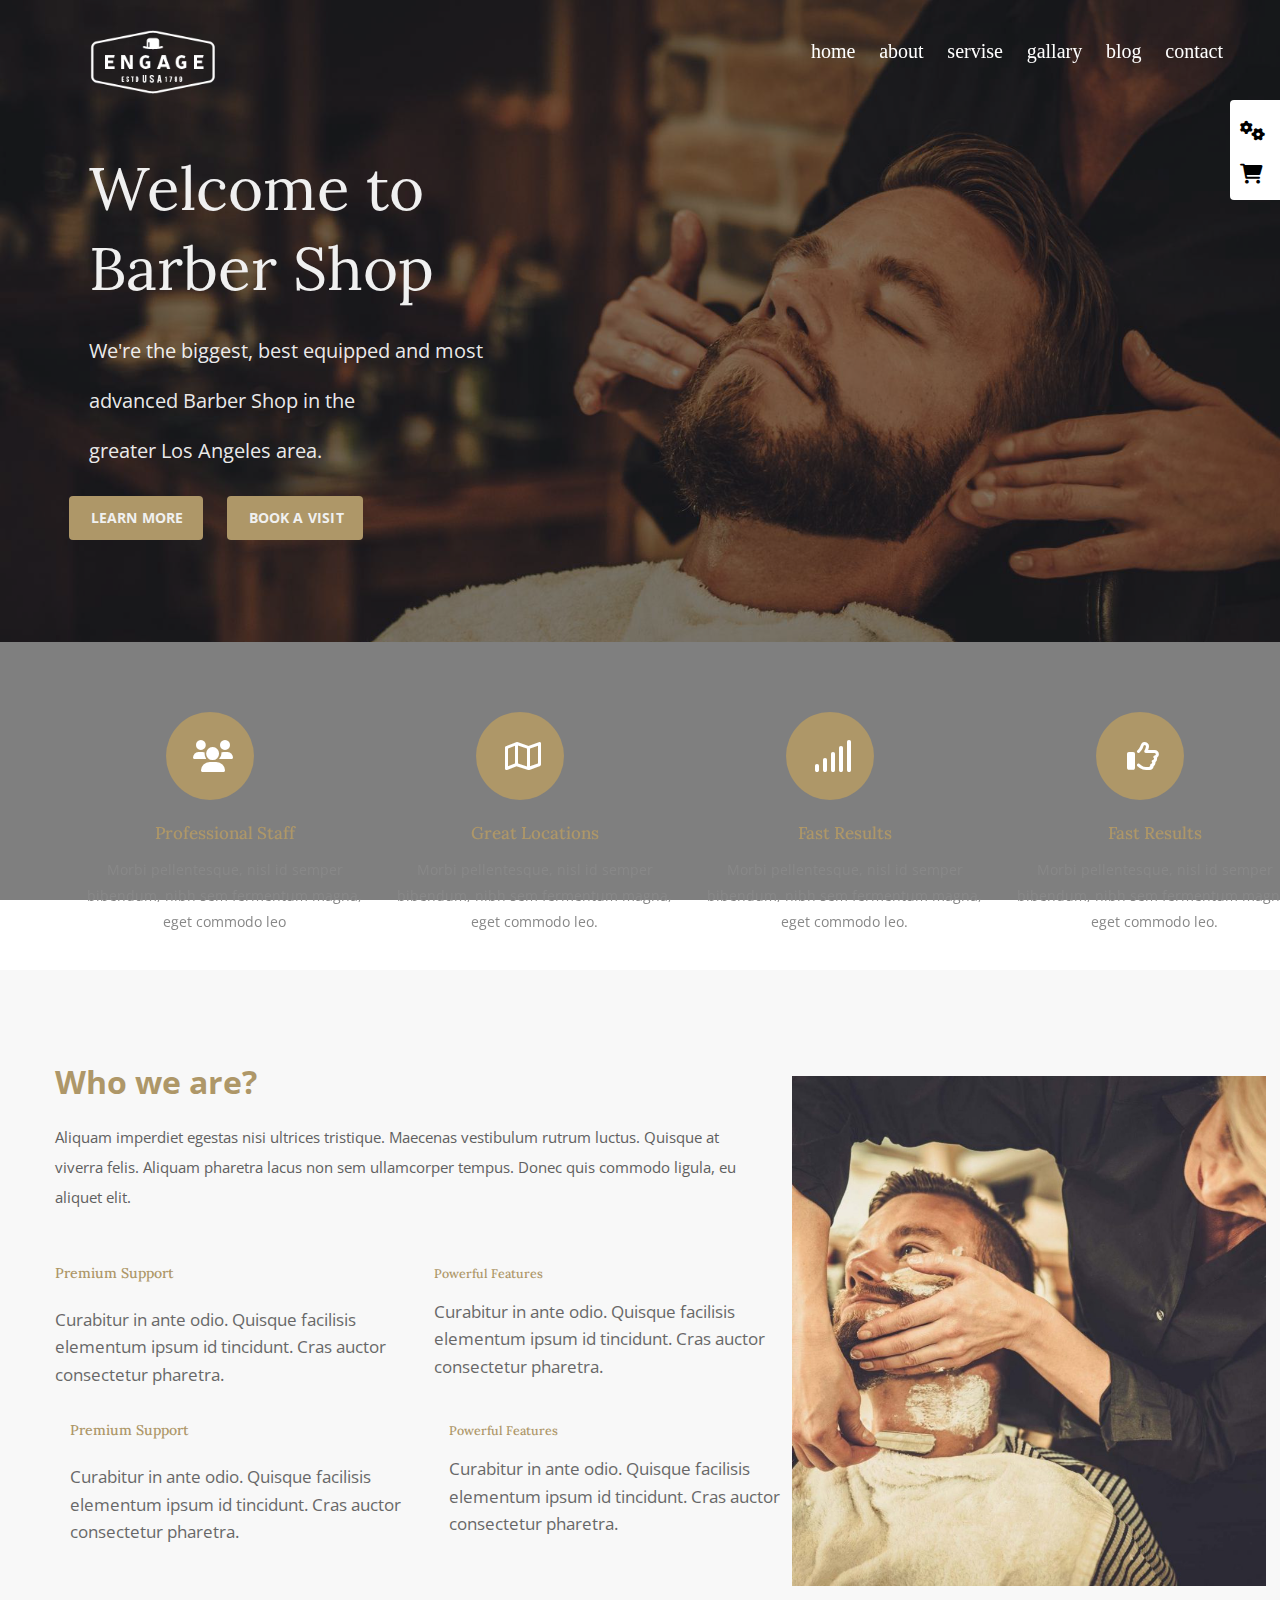
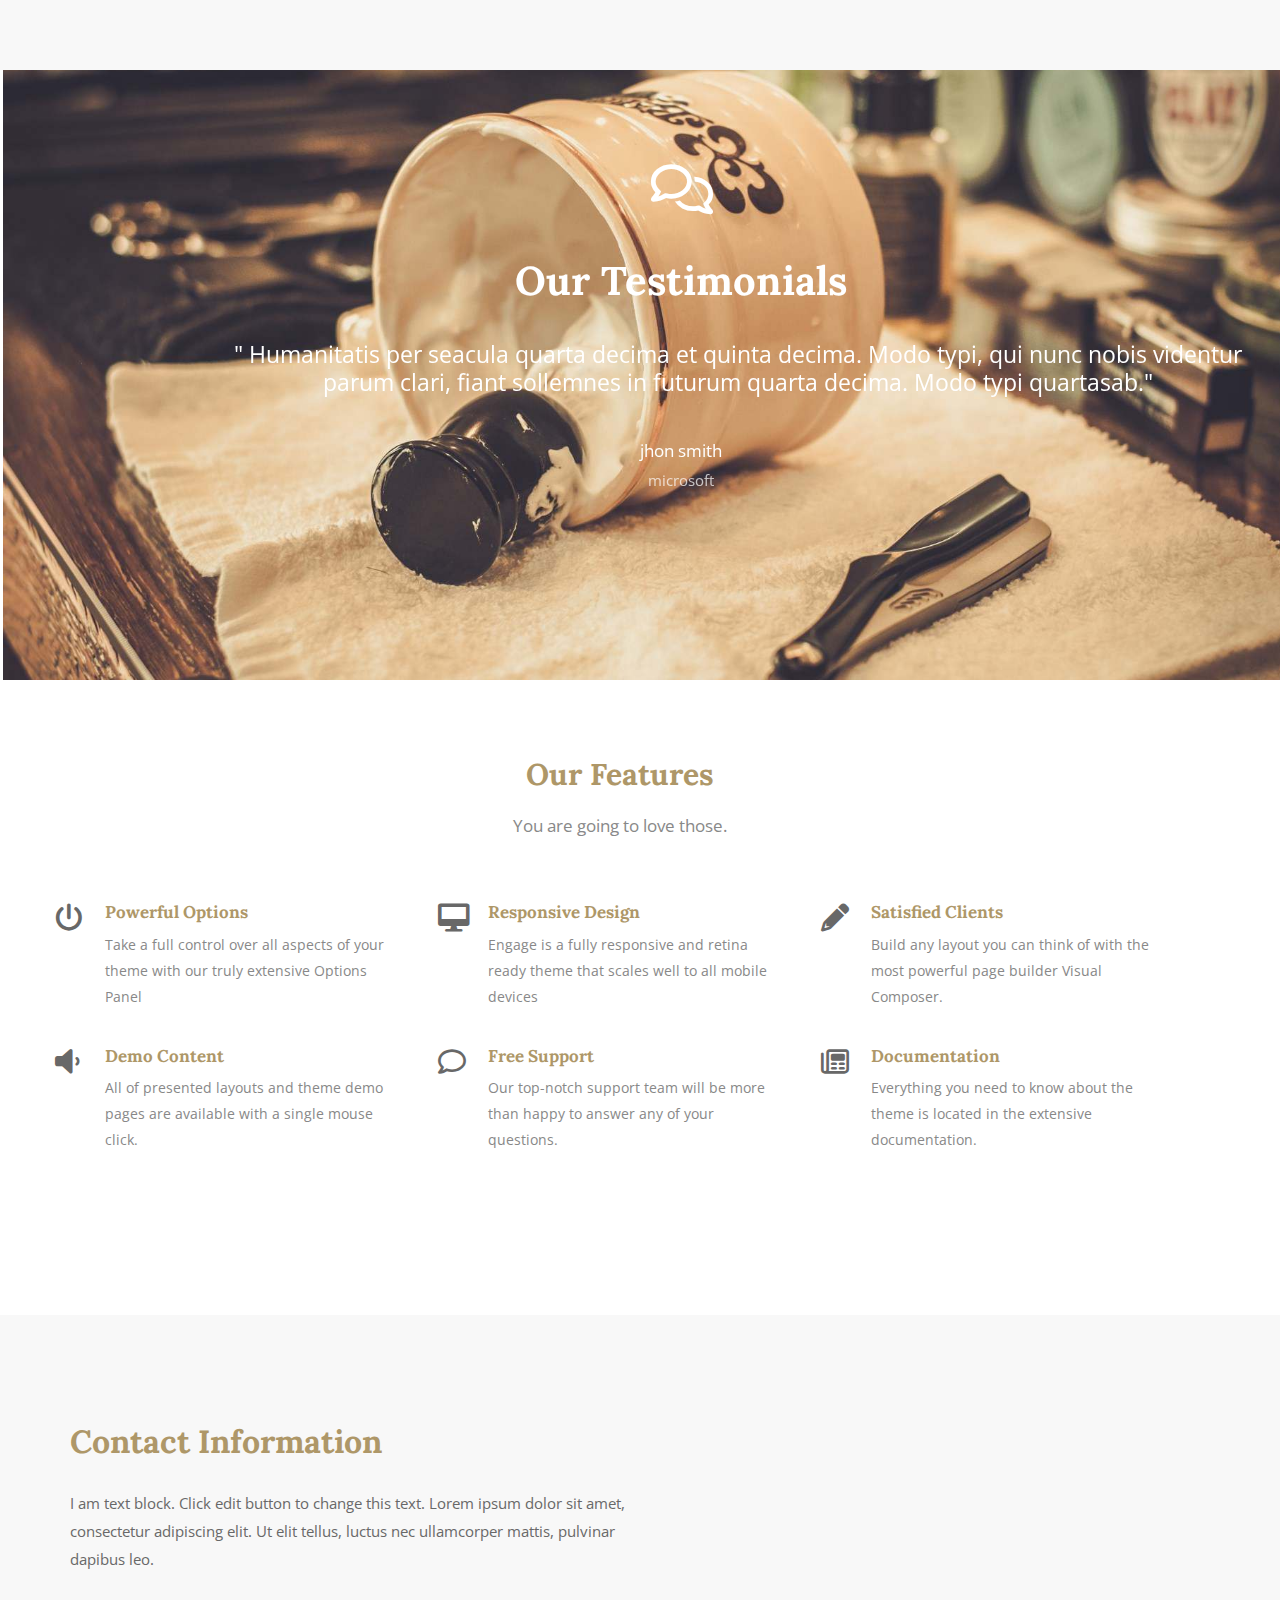
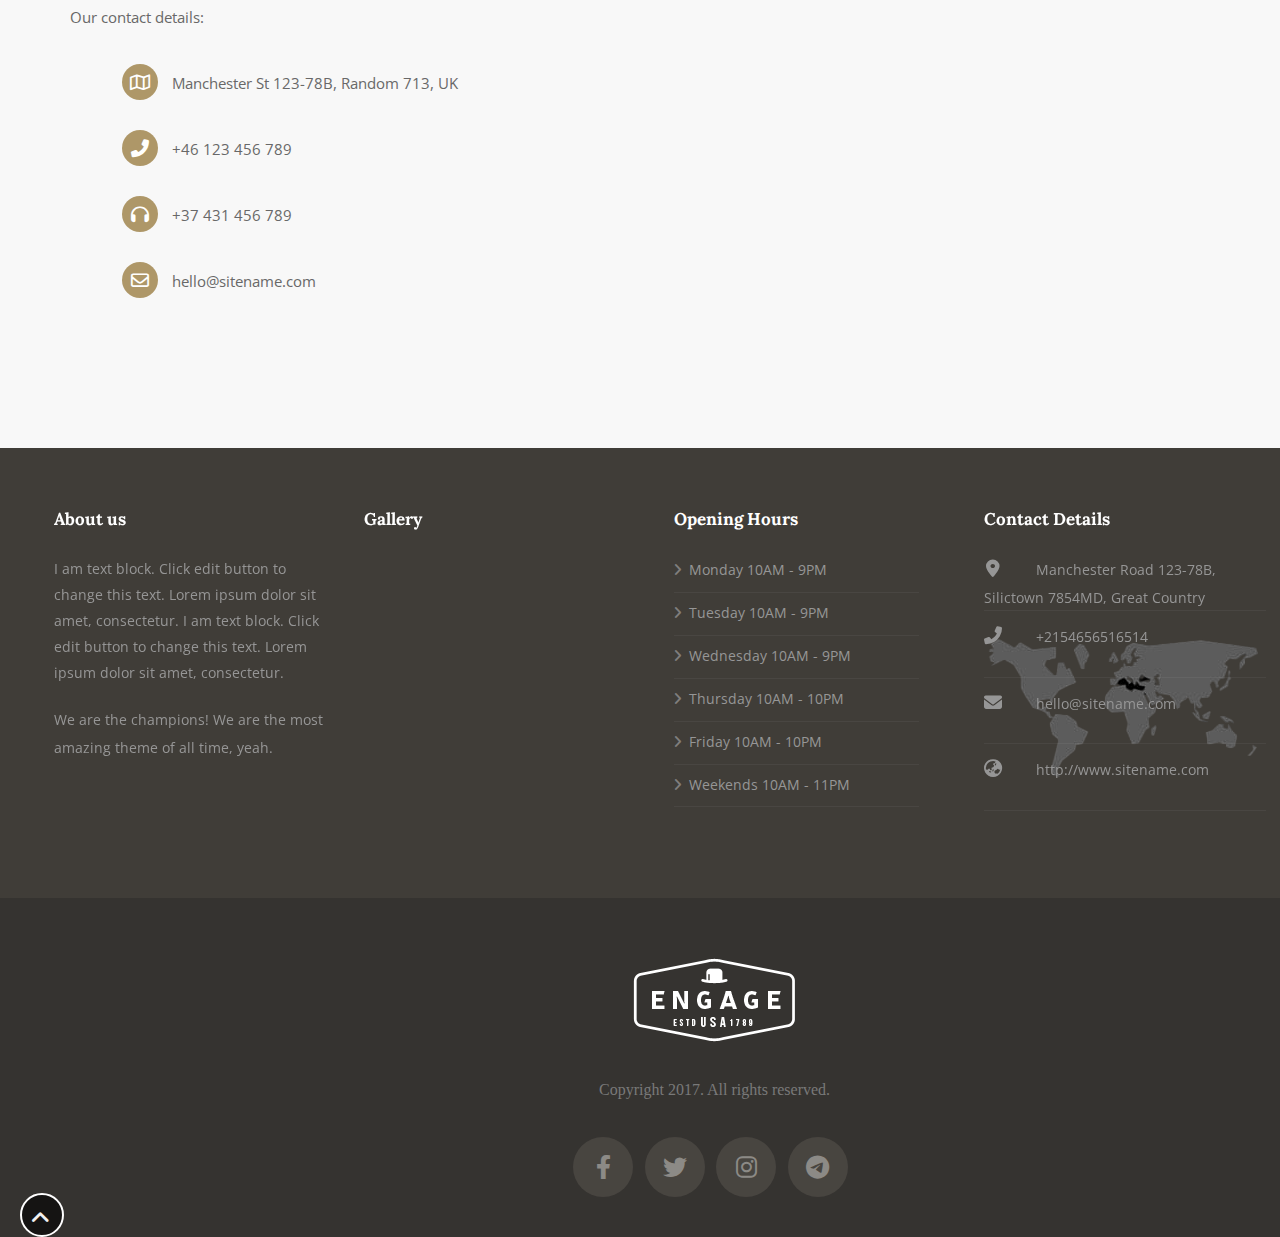
<file: index.html>
<!DOCTYPE html>
<html>
    <head>
  <link rel="stylesheet" href="assets/css/sssss.css">
  <link rel="stylesheet" href="assets/css/all.min.css">
  <link rel="stylesheet" href="assets/css/style.css">

    </head>
    <body>
        
    <div class="option">

        <ul>
            <li>
                <a>
                    <i class="fa-solid fa-gears "></i>
                </a>
            </li>
            <li>
                <a>
                    <i class="fa-solid fa-cart-shopping"></i>
                </a>
            </li>
        </ul>
    </div>
<!-- Start header section -->
        <div class="header">
            <div class="overlay">
                <div class="navbar">

                    <div class="logo">
                        <img src="assets/img/barber-light-1.png"/>
                    </div>
                    <div class="nav">
                        <ul>
                            <li class="list-item .first"><a href="#">home </a></li>
                            <li class="list-item" ><a href="#">about </a></li>
                            <li class="list-item"><a href="#">servise </a></li>
                            <li class="list-item"><a href="#">gallary </a></li>
                            <li class="list-item"><a href="#">blog </a></li>
                            <li class="list-item"><a href="#">contact </a></li>
    
                        </ul>
                    </div>
                
                </div>
    <div class="header-content">
        <h1> 
            Welcome to<br> Barber Shop</h1>
        <p>We're the biggest, best equipped and most <br>advanced Barber Shop in the<br> greater Los Angeles area.</p>
   
            <button class="btn">LEARN MORE </button>
            <button class="btn1">BOOK A VISIT</button>

        
    </div>
            </div>
        </div>    
        
              <!-- start about  section -->

              <div class="about">
                <div class="div2">
                    <div class="div3">
            
                        <i class="fa-solid fa-users"></i> </div>
                        <div class="icon-context">
                            <h5>Professional Staff</h5>
                        <p>
                            Morbi pellentesque, nisl id semper bibendum, nibh sem fermentum magna, eget commodo leo
                        </p>
                        </div>
                </div>
            
                
                <div class="map_div">
                    <div class="map_icon">
            
                        <i class="fa-regular fa-map"></i> </div>
                        <div class="icon-context1">
                            <h5>Great Locations
                            </h5>
                        <p>
                            Morbi pellentesque, nisl id semper bibendum, nibh sem fermentum magna, eget commodo leo.  </p>
                        </div>
                </div>
                <div class="signal_div">
                    <div class="signal_icon">
            
                        <i class="fa-solid fa-signal"></i></div>
                        <div class="icon-context11">
                            <h5>Fast Results

                            </h5>
                        <p>
                            Morbi pellentesque, nisl id semper bibendum, nibh sem fermentum magna, eget commodo leo.  </p>
                        </div>
                </div>
                <div class="like_div">
                    <div class="like_icon">
            
                        <i class="fa-regular fa-thumbs-up"></i></div>
                        <div class="icon-context111">
                            <h5>Fast Results

                            </h5>
                        <p>
                            Morbi pellentesque, nisl id semper bibendum, nibh sem fermentum magna, eget commodo leo.  </p>
                        </div>
                </div>
        </div>
            <!-- end about section --> 
                        <!-- start who section --> 

            <div class="who">
                      
                    <div class="content">
                      
                        <div class="test"> 
                              <div class="who_h">
                            <h2> Who we are? </h2>
                        </div>
                          <div class="who_p">
                            <p>Aliquam imperdiet egestas nisi ultrices tristique. Maecenas
                                 vestibulum rutrum luctus. Quisque at viverra felis. Aliquam 
                                 pharetra lacus non sem ullamcorper tempus. Donec quis commodo ligula, eu aliquet elit.
                            </p></div></div>                                             
                    </div>                                      
                      <div class="top_div">
                        <div class="top_left">
                            <div>
                                <div>
                                    <h5> Premium Support</h5>
                                </div>
                              
                                <div class="div_pt">
                                    <p>
                                        Curabitur in ante odio. Quisque facilisis elementum ipsum id tincidunt.
                                         Cras auctor consectetur pharetra.
                                    </p>
                                </div>
                        </div>
                               
                        </div>
                        
                        <div class="top_right">
                            <div class="rr">
                                <div class="rr_h">
                                    <h5> Powerful Features
                                    </h5>
                                </div>
                              
                                <div class="div_ptr">
                                    <p>
                                        Curabitur in ante odio. Quisque facilisis elementum ipsum id tincidunt.
                                         Cras auctor consectetur pharetra.
                                    </p>
                                </div>
                        </div>
                        </div>
                      </div>

       <div class="bottom_div">
        <div class="top_left">
            <div>
                <div>
                    <h5> Premium Support</h5>
                </div>
              
                <div class="div_pt">
                    <p>
                        Curabitur in ante odio. Quisque facilisis elementum ipsum id tincidunt.
                         Cras auctor consectetur pharetra.
                    </p>
                </div>
        </div>
               
        </div>
        
        <div class="top_right">
            <div class="rr">
                <div class="rr_h">
                    <h5> Powerful Features
                    </h5>
                </div>
              
                <div class="div_ptr">
                    <p>
                        Curabitur in ante odio. Quisque facilisis elementum ipsum id tincidunt.
                         Cras auctor consectetur pharetra.
                    </p>
                </div>
        </div>
        </div>
        

       </div>
       <div class="img1">
        <div class="inner_img">
            <img    src="assets/img/barber-16-800x860.jpg"/>
         </div>
      </div>       
            </div>
                        <!-- end who section --> 

             <!-- start our section --> 

             <div class="our">
              
                    <div class="inner_our">
                        <div class="in_o">
                            <div class="our_icon">                          
                                <i class="fa-regular fa-comments"></i>
                            </div>
                        <div class="our_h">
                            <h3>
                                Our Testimonials
                            </h3>
                        </div>
                        <div class="div_one">
                            <div class="inner1_one">
                                  <p>
                                   " Humanitatis per seacula quarta decima et quinta decima. Modo typi, qui nunc nobis videntur<br> parum clari, fiant sollemnes in futurum quarta decima. Modo typi quartasab."
                                  </p> 
                                  <div class="jhon">
                                    <div class="o">
                                            jhon smith
                                    </div>
                                    <div class="m">
                                        microsoft
                                    </div>
                                  </div> 
                            </div>
                            <div class="inner2_one">
                                <div class="prev">
                                    
                                </div>
                            </div>
                        </div>
                        </div>

                    </div>
              
                
            </div>
                                    <!-- end our section --> 
 <!-- start our Features --> 
  <div class="Features">
    <div class="over_all">
        <div class="feature_header">
            <h3>Our Features</h3>
            <p>You are going to love those.</p>
    
            </div>
        <div class="frasture_top">
            <div class="first_div">
                <div class="icon_div">
                    <i class="fa-solid fa-power-off"></i>         </div>
                <div class="parag_div">
                    <h5>Powerful Options</h5>
                    <p>Take a full control over all aspects of your theme with our truly extensive Options Panel</p>
                </div>
        

            </div>
            <div class="secound_div">
                <div class="icon_div">
                    <i class="fa-solid fa-desktop"></i>          </div>
                <div class="parag_div">
                    <h5>
                        Responsive Design</h5>
                    <p>Engage is a fully responsive and retina ready theme that scales well to all mobile devices</p>
                </div>  
            </div>
            <div class="third_div">
                <div class="icon_div">
                    <i class="fa-solid fa-pencil"></i>          </div>
                <div class="parag_div">
                    <h5>Satisfied Clients</h5>
                    <p>Build any layout you can think of with the most powerful page builder Visual Composer.</p>
                </div>  
            </div>

        </div>
        <div class="frasture_bottom">
            <div class="first_div">
                <div class="icon_div">
                    <i class="fa-solid fa-volume-low"></i>           </div>
                <div class="parag_div">
                    <h5>Demo Content</h5>
                    <p>All of presented layouts and theme demo pages are available with a single mouse click.</p>
                </div>
        

            </div>
            <div class="secound_div">
                <div class="icon_div">
                    <i class="fa-regular fa-comment"></i>           </div>
                <div class="parag_div">
                    <h5>
                        Free Support</h5>
                    <p>Our top-notch support team will be more than happy to answer any of your questions.</p>
                </div>  
            </div>
            <div class="third_div">
                <div class="icon_div">
                    <i class="fa-regular fa-newspaper"></i>            </div>
                <div class="parag_div">
                    <h5>Documentation</h5>
                    <p>Everything you need to know about the theme is located in the extensive documentation.</p>
                </div>  
            </div>

            
        </div>


</div>

  </div>
   <!-- end our Features --> 

   <!-- start map  --> 
   <div class="map">
    <div class="Contact_Information">
        <div class="contaner_map">
            <div class="h_and_p_forMap">
            <h2>Contact Information</h2>
            <p>
                I am text block. Click edit button to change this text. Lorem ipsum dolor sit amet, consectetur adipiscing elit. Ut elit tellus, luctus nec ullamcorper mattis, pulvinar dapibus leo.
            </p>
        </div>
       <div class="details">
        <p>Our contact details:</p>
       </div>    
        <div class="map_icon_location">
            <ul  class="list-icon">
                <li  >
                    <i class="fa-regular fa-map"></i>
                <span>Manchester St 123-78B, Random 713, UK</span>
                </li>
                <li>   <i class="fa-solid fa-phone-flip"></i>
                    <span>+46 123 456 789</span>
                </li>
               
                <li>  <i class="fa-solid fa-headphones"></i>
                    <span>+37 431 456 789</span>
                </li>
                <li>   <i class="fa-regular fa-envelope"></i>
                    <span>hello@sitename.com</span>
                </li>
    
            </ul>
        </div>
        </div>

    </div>
    <div class="Contact_Information_img">
        <div class="inner_img_map">
            <iframe   src="https://www.google.com/maps/embed?pb=!1m18!1m12!1m3!1d26932.61775605359!2d35.302214049999996!3d32.457249499999996!2m3!1f0!2f0!3f0!3m2!1i1024!2i768!4f13.1!3m3!1m2!1s0x151cfed42885831f%3A0xfd3ed950da631c4f!2z2LnZhdin2LHYqSDYqNix2Kwg2KfZhNiz2KfYudipINiz2YrZhtmF2Kcg2KzZhtmK2YYg2LPYp9io2YLYpw!5e0!3m2!1sar!2s!4v1658416955400!5m2!1sar!2s"
            width="600" height="450" style="border:0;" allowfullscreen="" loading="lazy" referrerpolicy="no-referrer-when-downgrade"></iframe>
        </div>
     
    </div>
   </div>
   <!-- end map --> 
      <!-- start footer  --> 
      <div class="footer">
        <div class="top_footer">
            <div class="row">
                <div class="row1">
                    <h4>About us</h4>
                    <div class="text_row">
                        <p>I am text block. Click edit button to change this text. Lorem ipsum dolor sit amet, consectetur. I am text block. Click edit button to change this text. Lorem ipsum dolor sit amet, consectetur.</p>
                        <span>We are the champions! We are the most amazing theme of all time, yeah.</span>
                    </div>
                </div>
                <div class="row1">
                    <h4>Gallery</h4>
                    <div class="text_row">
                  <p></p>
                    </div>
                </div>
               <div class="row2">
                <h4>Opening Hours</h4>
                <div class="row2_list">
                    <ul class="Hours">
                        <li>Monday 10AM - 9PM</li>
                        <li>Tuesday 10AM - 9PM</li>
                        <li>Wednesday 10AM - 9PM</li>
                        <li>Thursday 10AM - 10PM</li>
                        <li>Friday 10AM - 10PM</li>
                        <li>Weekends 10AM - 11PM</li>
                    </ul>
                </div>
              
               </div>
               <div class="row3">
                <h4>Contact Details</h4>
                <div class="row3_list">
                 
                  <div class="d_loc_Details1">
                    <i class="fa-solid fa-location-dot"></i>
                    <span>
                        Manchester Road 123-78B, Silictown 7854MD, Great Country
                    </span>
                </div >
                  <div class="d_loc_Details1">
                    <i class="fa-solid fa-phone-flip"></i>
                    <span>
                       +2154656516514
                    </span>
                  </div>
                  <div class="d_loc_Details1">
                    <i class="fa-solid fa-envelope"></i>
                    <span>
                        hello@sitename.com
                    </span>
                  </div>
                  <div class="d_loc_Details1">
                    <i class="fa-solid fa-earth-asia"></i>
                    <span>
                        http://www.sitename.com
                    </span>
                  </div>
               
                </div>
            </div>
            </div>
          

        </div>
        <div class="bootom_footer">
        <div class="footer_img">
            <img src="assets/img/barber-light-1 (1).png"/>
        </div>
            <div class="bootom_text">
                <p>Copyright 2017. All rights reserved.</p>
            </div>

            <div class="bootom_icon">
                <i class="fa-brands fa-facebook-f"></i>
                <i class="fa-brands fa-twitter"></i>
                <i class="fa-brands fa-instagram"></i>
                <i class="fa-brands fa-telegram"></i>
                
            </div>
        </div>
      </div>
   <!-- end footer --> 
<div class="last_item">
    <i class="fa-solid fa-angle-up"></i>
</div>

    </body>
</html>
</file>
<file: assets/css/sssss.css>
@import url('https://fonts.googleapis.com/css2?family=Alegreya:ital,wght@1,400;1,500&family=Dancing+Script&family=Fascinate&family=Lora&display=swap');
@import url('https://fonts.googleapis.com/css2?family=Alegreya:ital,wght@1,400;1,500&family=Dancing+Script&family=Fascinate&family=Lora&family=Open+Sans:wght@300&display=swap');
*{
    margin: 0;
    padding: 0;
    }
  ul{
        list-style: none;
        padding-right: 37px;

    }
    .contaner{
        margin: auto;
        width: 100%;
    }
    .clearfix{
        clear: both;
    }
    .option{
        position: fixed;
        right: 0%;
        top: 100px;
        background-color: #fff;
        width: 50px;
        height: 100px;
        z-index: 9999999;
        border-bottom-left-radius: 4px;
        border-top-left-radius: 4px;
   
    }
    .option li a{
        font-size: 20px;
        margin-left: 10px;
        display: block;
       padding-top: 20px;
    }   
    .option li a:hover{
        color: #54CCE0;
    }
    .header{
        background-image:url("../img/barber-15.jpg");
        background-size: cover;
        height: 100vh;
        text-align: left;
        color: #fff;
        height: 642px;
        font-family: 15px;
        text-size-adjust: 100%;
        width: 1349px;
        position: static;

    }
    .overlay{
        background-color: rgba(0, 0, 0, 0.5);
        position: absolute;
        top: 0;
        left: 0;
        right: 0;
        bottom: 0;
    }
    .navbar{
        overflow: hidden;
     /*   padding-top: 30px;*/
        position: sticky;
        top: 0;
        left: 0;
   
        background-attachment: scroll;
    
    }
    .nav{
        color: rgb(104, 104, 104);
        float: right;
        font-size: 15px;
        height: 90px;
        padding-left: 10px;
        padding-top: 40px;
    }
    .navbar .logo{
    float: left;
    width: 40%;
    padding-left: 20px;
    text-align: left;
    padding-top: 10px;   }

    .navbar .logo img{
     
        width: 25%;
        margin-left: 54.5px;
        margin-right: 54.5px;
        padding-left: 14px;
        padding-right: 14px;
        text-align: left;
        padding-top: 20px;

        }
    .navbar .nav .list-item{
    
        display: inline-block;
        padding-top: 0px;
        padding-bottom: 6px;


    }
    .navbar .nav .list-item a{
     color: #fff;
     text-decoration: none;
     font-size: 20px;
     margin-right: 20px;    
     padding-bottom: 6px;

    }
    .navbar .nav .list-item a:hover{
        color: rgb(174, 151,104);
    }

    .header-content{
        margin-left: 54.5px;
        margin-right: 54.5px;
        padding-left: 14px;
        padding-right: 14px;
        text-align: left;
    }
   
    .header-content h1{
        font-size: 60px;
        font-weight: 400;
        line-height: 80px;
        font-family: Lora;
        display: block;
        text-size-adjust: 100%;
        margin-block-end: 18px;
        margin-block-start: 18px;
        color: #f0f0f0;
        margin-bottom: 18px;
        padding-left: 20px;
    }
    .header-content p{
        padding-left: 20px;
        box-sizing: border-box;
        color: rgba(255,255,255,0.92);
        display: block;
        font-size: 20px;
        font-weight: 400;
        font-family:"Open Sans", arial ;
        line-height: 50px;
        margin-block-end: 20px;
        margin-bottom: 20px;
        margin-top: 10px;
        text-align: left;
        text-size-adjust: 100%;
    }
    
    .header-content button{
        background-color: rgb(174, 151,104);
        border-bottom-right-radius: 4px;
        border-bottom-left-radius: 4px;
        border-top-left-radius: 4px;
        border-top-right-radius: 4px;
        cursor: pointer;
        display: inline-block;
        font-family:"Open Sans", arial ;
        font-size: 14px;
        font-weight: 700;
        height: 43.5px;
        letter-spacing: 0.2px;
        line-height: 19.5px;
        text-align: center;
        z-index: 2;
        white-space: nowrap;
        vertical-align: middle;
        border-color: rgba(0, 0, 0,0);
        text-align: left;
        float: left;
        color: #f0f0f0;
        padding-left: 20px;
        padding-right: 17px;
        margin-bottom: 12px;
    }
    .btn{
     padding-left: 20px;
     padding-right: 17px;
     margin-bottom: 12px;
    margin-right: 12px;
    
    
    }
    .btn1{
        padding-left: 20px;
        margin-left :12px;
        margin-bottom :12px;
    }
    
    .header-content button:hover{
        background-color: #fff;
        color: black;
        cursor: pointer;
    }
    .list-item a:hover{
        color: rgb(174, 151,104);
    }
    /*end header */


    /*about*/
    .about{
        background-attachment: scroll;
        background-color: rgb(255,255,255);
        box-sizing: border-box;
        background-size: cover;
        color: rgb(104,104,104);
        font-family: "Open Sans",arial;
        line-height: 28px;
        margin-left: 15px;
        margin-right: 15px;
        margin-bottom: 35px;
        padding-bottom: 40px;
        padding-left: 54.5px;
        left: -54.5px;
        padding-right: 54.5px;
        width: 1349px;
        padding-top: 70px;
      
       

    }
    .div2{
        background-size: cover;
        box-sizing: border-box;
        line-height: 28px;
        margin-bottom: 35px;    
        padding-top: 0px;
        text-size-adjust: 100%;
        padding-left: 8px;
        padding-right: 8px;
        padding-top: 0px;
        width: 310px;
        text-align: center;
        position: relative;
        height: 222.547;
        float: left;
    }
    .icon-context{
        box-sizing: border-box;
        color: rgb(104,104,104);
line-height: 28px;
text-align: center;
text-size-adjust: 100%;

    }
  .div3 i{
    color:white;
    width: 95px;
    height: 100px;
   /* border-radius: 50%;*/
    text-align: center;
    font-size: 32px;
    display: inline-block;
    line-height: 32px;
    box-sizing: border-box;


    }
    .div3 {
        background-color:rgb(174, 151,104);
        box-sizing: border-box;
        height: 88px;
        width: 88px;
        margin-bottom: 22px;
        margin-left: 88px;
        margin-right: 88px;
        margin-top: 0%;
        text-align: center;
        line-height: 88px;
        font-size: 32px;
        border-bottom-left-radius: 100%;
border-bottom-right-radius :100%;
border-top-left-radius :100%;
border-top-right-radius: 100%;
    }
    .icon-context h5{
        color: rgb(174, 151,104);
        font-family: Lora;
        font-size: 17px;
        font-weight: 500;
        line-height: 23.5px;
        margin-block-end: 11px;
        text-align: center;
        margin-bottom: 11px;
        box-sizing: border-box;



    }
    .icon-context111 h5{
        color: rgb(174, 151,104);
        font-family: Lora;
        font-size: 17px;
        font-weight: 500;
        line-height: 23.5px;
        margin-block-end: 11px;
        text-align: center;
        margin-bottom: 11px;
        box-sizing: border-box;



    }
    .icon-context p{
        box-sizing: border-box;
        color: rgb(136, 136, 136);
        font-size: 14px;
        line-height: 26px;
        text-align: center;
        text-size-adjust: 100%;

    }
    .icon-context111 p{
        box-sizing: border-box;
        color: rgb(136, 136, 136);
        font-size: 14px;
        line-height: 26px;
        text-align: center;
        text-size-adjust: 100%;

    }
    .map_div  {
        background-size: cover;
        box-sizing: border-box;
        line-height: 28px;
        margin-bottom: 35px;    
        padding-top: 0px;
        text-size-adjust: 100%;
        padding-left: 8px;
        padding-right: 8px;
        padding-top: 0px;
        width: 310px;
        text-align: center;
        position: relative;
        height: 222.547;
        float: left;
        
    }
    .signal_div {
        background-size: cover;
        box-sizing: border-box;
        line-height: 28px;
        margin-bottom: 35px;    
        padding-top: 0px;
        text-size-adjust: 100%;
        padding-left: 8px;
        padding-right: 8px;
        padding-top: 0px;
        width: 310px;
        text-align: center;
        position: relative;
        height: 222.547;
        float: left; 
    }
    .like_div{
        background-size: cover;
        box-sizing: border-box;
        line-height: 28px;
        margin-bottom: 35px;    
        padding-top: 0px;
        text-size-adjust: 100%;
        padding-left: 8px;
        padding-right: 8px;
        padding-top: 0px;
        width: 310px;
        text-align: center;
        position: relative;
        height: 222.547;
        float: left;    
    }
    .map_icon {
        background-color:rgb(174, 151,104);
        text-align: center;
        line-height: 88px;
        font-size: 32px;
        border-bottom-left-radius: 100%;
        border-bottom-right-radius :100%;
        border-top-left-radius :100%;
        border-top-right-radius: 100%;
        box-sizing: border-box;
        height: 88px;
        margin-bottom: 22px;
        margin-left: 88px;
        margin-right: 88px;
        margin-top: 0%;
        text-size-adjust: 100%;
        width: 88px;
    }
    .signal_icon {
        background-color:rgb(174, 151,104);
        text-align: center;
        line-height: 88px;
        font-size: 32px;
        border-bottom-left-radius: 100%;
        border-bottom-right-radius :100%;
        border-top-left-radius :100%;
        border-top-right-radius: 100%;
        box-sizing: border-box;
        height: 88px;
        margin-bottom: 22px;
        margin-left: 88px;
        margin-right: 88px;
        margin-top: 0%;
        text-size-adjust: 100%;
        width: 88px; 
    }
    .like_icon{
        background-color:rgb(174, 151,104);
        text-align: center;
        line-height: 88px;
        font-size: 32px;
        border-bottom-left-radius: 100%;
        border-bottom-right-radius :100%;
        border-top-left-radius :100%;
        border-top-right-radius: 100%;
        box-sizing: border-box;
        height: 88px;
        margin-bottom: 22px;
        margin-left: 88px;
        margin-right: 88px;
        margin-top: 0%;
        text-size-adjust: 100%;
        width: 88px; 
    }
    .map_icon i{
        color:white;
        width: 95px;
        height: 100px;
       /* border-radius: 50%;*/
        text-align: center;
        font-size: 32px;
        display: inline-block;
        line-height: 32px;
        box-sizing: border-box;
    
    }
    .icon-context1 p{
        box-sizing: border-box;
        color: rgb(136, 136, 136);
        font-size: 14px;
        line-height: 26px;
        text-align: center;
        text-size-adjust: 100%;
    }
    .icon-context1  {
        box-sizing: border-box;
        color: rgb(104,104,104);
line-height: 28px;
text-align: center;
text-size-adjust: 100%;
    }
    .icon-context1 h5{
        color: rgb(174, 151,104);
        font-family: Lora;
        font-size: 17px;
        font-weight: 500;
        line-height: 23.5px;
        margin-block-end: 11px;
        text-align: center;
        margin-bottom: 11px;
        box-sizing: border-box;
    }
    .signal_icon i{
        color:white;
        width: 95px;
        height: 100px;
       /* border-radius: 50%;*/
        text-align: center;
        font-size: 32px;
        display: inline-block;
        line-height: 32px;
        box-sizing: border-box;
    
    }
    .like_icon i{
        color:white;
        width: 95px;
        height: 100px;
       /* border-radius: 50%;*/
        text-align: center;
        font-size: 32px;
        display: inline-block;
        line-height: 32px;
        box-sizing: border-box;
    
    }
    .icon-context11 p{
        box-sizing: border-box;
        color: rgb(136, 136, 136);
        font-size: 14px;
        line-height: 26px;
        text-align: center;
        text-size-adjust: 100%;
    }
    .icon-context11  {
        box-sizing: border-box;
        color: rgb(104,104,104);
line-height: 28px;
text-align: center;
text-size-adjust: 100%;
    }
    .icon-context111{
        box-sizing: border-box;
        color: rgb(104,104,104);
line-height: 28px;
text-align: center;
text-size-adjust: 100%;
    }
    .icon-context11 h5{
        color: rgb(174, 151,104);
        font-family: Lora;
        font-size: 17px;
        font-weight: 500;
        line-height: 23.5px;
        margin-block-end: 11px;
        text-align: center;
        margin-bottom: 11px;
        box-sizing: border-box;
    }
    /*jjjjjjjjjjjjjjjjjjjjjjjjjjjjjjjjjjjjjjj*/

    .who{
        background-attachment: scroll;
        background-color: rgb(248,248,248);
        box-sizing: border-box;
        background-size: auto;
        font-size: 15px;
        font-family: "Open Sans", arial;
        display: flex;
        flex-wrap: wrap;
        line-height: 28px;
        padding-bottom: 90px;
        padding-left: 54.5px;
        padding-right: 54.5px;
        padding-top: 90px;
        position: relative;
        width: 1349px;
       background-clip: scroll;
       height: 700px;
    }
    .content{
        align-items: stretch;
        box-sizing: border-box;
        color: rgb(104,104,104);
        display: flex;
        float: left;
        padding-bottom: 0%;
        padding-left: 0%;
        padding-right: 24.7969px;
        position: relative;
        width: 723.328px;
        padding-top: 0%;
    }
    .who_h {
        box-sizing: border-box;
        margin-bottom: 18px;
        display: block;
        font-size: 15px;
        color: rgb(104,104,104);
        line-height: 44.2px;
        font-family: Lora;
        text-size-adjust: 100%;

    }
    .who_h h2{
        box-sizing: border-box;
        height: 44px;
        color: rgb(174, 151,104);
        font-size: 32px;
        font-family: "Open Sans",arial;
        display: block;

    }
    .who_p{
        box-sizing: border-box;
        color: rgb(96,96,96);
        font-family: "Open Sans",arial;
        font-size: 16.22 px;
        margin-bottom: 30px;
       display: block; 
    line-height: 28px;  }
    .who_p p{
    box-sizing: border-box;
    color: rgb(96,96,96);
    font-family: "Open Sans",arial;
    font-size: 16.22 px;
    line-height: 30.2px;
   display: block; 

    }
.img1{
    align-items: stretch;
    box-sizing: border-box;
    color: rgb(104,104,104);
    display: flex;
    float:left;
    padding-left: 12.4px;
    position: relative;
    width: 516.6px;
    display: flex;
    flex-direction: column;
    flex-grow: 1;
}
.inner_img{
    background-size: cover;
    box-sizing: border-box;
    /*display:flex;
    float:left;
    justify-content: left;*/
    line-height: 28px;
    padding-left: 15px;
    padding-right: 15px;
    padding-top: 0%;
    width: 504.3px;
    z-index: 1;
    text-align: left;
    position: relative;
   right: -710px;
   top: -500px;
   flex: 1;

}
.inner_img img{
    height: 509.8px;
    max-width: 100%;
    width: 474.266px;
    text-align: right;
    display: flex;
    flex: 1;
}
/*;lkkkkkkkkkkkkkkkkkkkkkkkk*/
.our{
    width: 1349px;
}
.top_div{
    box-sizing: border-box;
    color: rgb(104,104,104);
    display: block;
    font-family: "Open Sans",arial;
    font-size: 15px;
    line-height: 28px;
    margin-left: -15px;
    margin-right: -15px;
    padding-top: 20px;
}
.top_left{
    box-sizing: border-box;
    color: rgb(104,104,104);
    display: block;
    float: left;
    background-size: cover;
    font-size: 17px;
    padding-left: 15px;
    padding-right: 15px;
   
}

.top_left h5{
    box-sizing: border-box;
    color: rgb(174, 151,104);
    font-family: Lora;
    font-weight: 500;
    line-height: 23.4px;
    box-sizing: border-box;
    margin-bottom: 20px;

}
.div_pt{
    box-sizing: border-box;
    color: rgb(104,104,104);
    display: block;
    margin-bottom: 30px;
    width: 349.3px;
   

}
.div_ptr{
    box-sizing: border-box;
    color: rgb(104,104,104);
    display: block;
    margin-bottom: 30px;
    width: 349.3px;
    font-size: 17px;
   

}
.div_pt p{
    
    height :83.6719px;
    line-height :27.9px;
    margin-block-end: 0px;
    margin-block-start :0px;
    margin-bottom :0px;
    margin-top: 0px;
    text-size-adjust :100%;
    height: 83.6719px;
    line-height :27.9px; 
    margin-top :0px;
    text-size-adjust: 100%;
    
}
.div_ptr p{
    
    height :83.6719px;
    line-height :27.9px;
    margin-block-end: 0px;
    margin-block-start :0px;
    margin-bottom :0px;
    margin-top: 0px;
    text-size-adjust :100%;
    height: 83.6719px;
    line-height :27.9px;
    margin-top :0px;
    text-size-adjust: 100%;
    
}
.top_right{
     box-sizing: border-box;  
    color :rgb(104, 104, 104);
    display: block;
    float :left;
    font-family :"Open Sans", arial;
    font-size: 15px;
    font-weight :400;
    height :149.125px;
    line-height :27.9px;
    min-height: 1px;
    padding-left :0px;
    padding-right :0px;
    position :relative;
    text-size-adjust: 100%;

}
.rr{
 background-size :cover;
box-sizing :border-box;
color :rgb(104, 104, 104);
display :block;
font-family: "Open Sans", arial;
font-size :15px;
font-weight :400;
height: 149.125px;
line-height :27.9px;
padding-left: 15px;
padding-right: 15px;
text-size-adjust: 100%;

}
.rr_h{
    box-sizing: border-box;
color :rgb(104, 104, 104);
display :block;
font-family :"Open Sans", arial;
font-size :15px;
font-weight: 400;
height :23.4531px;
line-height :27.9px;
margin-bottom :12px;
text-size-adjust :100%;

}
.rr_h h5{
    box-sizing: border-box;
    color: rgb(174, 151,104);
    font-family: Lora;
    font-weight: 500;
    line-height: 23.4px;
    box-sizing: border-box;
    margin-bottom: 20px; 
}

.inner_our{
    background-image: url("../img/barber-2.jpg");
    background-attachment: scroll;
    background-color: rgb(255,255,255);
    background-size:cover;
    box-sizing: border-box;
    line-height: 28px;
    padding-bottom: 75px;
      padding-left:54.5px;
    padding-right :54.5px;
    padding-top :100px;
    position :relative;
    text-size-adjust:100%;
    width: 1355px;
   height: 610px;
   margin-left: -15px;
   margin-right: -15px;
   background-origin: padding-box;
   background-position-x: 50%;
   background-position-y: 50%;
   display: block;
   font-family: 15px;
   text-size-adjust: 100%;  
 right: -18px;
   background-color: rgba(0, 0, 0, 0.5);
}
.in_o{
    padding-left: 15px;
    padding-right: 15px;
}
.our_icon{
   
    text-align: center;
}

.our_icon i{
    font-size: 50px;
    font-weight: 400;
box-sizing :content-box;
color :rgb(255, 255, 255);
height: 60px;
line-height: 39.9px;
position :relative;
text-align :center;
width: 60px;
margin-bottom: 20px;

}
.our_h{
    box-sizing: border-box; 
    color :rgb(255, 255, 255);
    display :block;
    font-family :"Open Sans", arial;
    font-size :15px;
    font-weight :400;
    height: 41.3906px;
    line-height :27.9px;
    margin-bottom: 40px;
    margin-top: 10px;
    text-align :center;
    text-size-adjust :100%;
 
}
.our_h h3{
    display: inline-block;
    font-family:"Lora";
    font-size: 40px;
    line-height: 41.4px;
    text-align: center;
}
.div_one{
    box-sizing: border-box;
color: rgb(255, 255, 255);
display :block;
font-family :"Open Sans", arial;
font-size: 15px;
height: 252.359px;
line-height :27.9px;
max-height :9999px;
opacity: 1;
text-size-adjust :100%;
text-align: center;
}
.inner1_one{
    text-align: center;
    box-sizing: border-box;
    display: block;
    font-size: 15px;
    font-family: "Open Sans", arial;

}
.inner1_one p{
    padding-left: 60.5px;
    padding-right: 60.5px;
    margin-right: 30px;
    float: left;
    line-height: 28px;
    width: 1210px;
    font-size: 22.5px;
    font-family: "Open Sans", arial;
    font-weight: 600px;
    margin-bottom: 40px;
}
.jhon{
    box-sizing :border-box;
color :rgb(255, 255, 255);
display :block;
font-family :"Open Sans", arial;
font-size: 16.5px;
font-weight: 400;
height: 57.7812px;
line-height: 27.9px;
text-align :center;
font-weight: 600px;

}
.m{
    margin-bottom: 8px;
    margin-top: 2px;
    text-align: center;
    opacity: 0.7;
font-size: 15px;
    font-weight: 600px;
}
.inner2_one{
box-sizing: border-box;
margin-top: 30px;
margin-bottom: 30px;
text-align: center;
color: white;
}
.prev{
    font-family: FontAwesome;
    font-weight: bold;
    position: absolute;
    left: 50%;
    margin-left: -4px;
    top: -2px;
        font-size: 18px;
}

 /*kljjjjjjjjjjjjjjjjjjjjjjjjjjjjjjjjj*/

.Features{
 
background-clip: border-box;
background-color :rgb(255, 255, 255);
background-image :none;;
background-origin :padding-box;
color :rgb(104, 104, 104);
display: block;
font-family :"Open Sans", arial;
font-size :15px;
font-weight: 400;
height :555.031px;
left :-54.5px;
line-height: 27.9px;
margin-left :-15px;
margin-right :-15px;
padding-bottom: 10px;
padding-left: 54.5px;
padding-right: 54.5px;
padding-top: 70px;
position: relative;
width: 1349px;

}
.over_all{
   background-size: cover; 
   font-size: 15px;
   padding-left: 15px;
   padding-right: 15px;
   line-height: 28px;
   position: relative;
   width: 1240px;
   color: rgb(104, 104, 104);
   
}
.feature_header{
box-sizing: border-box;
color: rgb(104, 104, 104);
margin-bottom: 60px;
margin-top: 10px;
text-align: center;
}
.feature_header h3{
    box-sizing: border-box;
    color: rgb(174, 151,104);
    font-family: "Lora";
    font-size: 30px;
    display:inline-block ;
    position: relative;
    text-align: center;
}
.feature_header p{
    box-sizing: border-box;
    color: rgb(136, 136, 136);
    display: block;
    font-size: 17px;
    line-height: 31.62px;
    margin-left: 245px;
    margin-right: 245px;
    margin-top: 17px;
    text-align: center;
}
.frasture_top{
 padding-left: 54.5px;
padding-right: 54.5px;
box-sizing: border-box;
color: rgb(104, 104, 104);
display  :block;
font-family : "Open Sans", arial;
font-size  :15px;
font-weight  :400;
line-height : 27.9px;
margin-bottom  :40px;
margin-left : -15px;
margin-right :-15px;
}
.first_div {
    box-sizing: border-box;
    color: rgb(104, 104, 104);
    float: left;
    position: relative;
    padding-left: 15px;
    padding-right: 15px;
    display: block;
    line-height: 28px;
    margin-bottom: 35px;
    font-family: "Open Sans",arial;
    width: 383.328px;
}
.secound_div{
    box-sizing: border-box;
    color: rgb(104, 104, 104);
    float: left;
    position: relative;
    padding-left: 15px;
    padding-right: 15px;
    display: block;
    line-height: 28px;
    margin-bottom: 35px;
    font-family: "Open Sans",arial;
    width: 383.328px;
}
.third_div{
    box-sizing: border-box;
    color: rgb(104, 104, 104);
    float: left;
    position: relative;
    padding-left: 15px;
    padding-right: 15px;
    display: block;
    line-height: 28px;
    margin-bottom: 35px;
    font-family: "Open Sans",arial;
    width: 383.328px;
}
.icon_div{
color: rgb(104, 104, 104);
box-sizing: border-box;
float: left;
font-size: 28px;
margin-right: 10px;
margin-top: 2px;
width: 40px;
}
.parag_div{
box-sizing: border-box;
color: rgb(104, 104, 104);
display: block;
font-size: 15px;
padding-left: 50px;
padding-right: 10px;
line-height: 28px;
}
.parag_div h5{
    box-sizing: border-box;
    color: rgb(174, 151,104);
    display: block;
    font-family: "Lora";
    font-size: 17px;
    line-height: 23.46px;
    margin-block-end: 7px;
    margin-bottom: 7px;
}
.parag_div p{
    box-sizing: border-box;
    color: rgb(136, 136, 136);
    font-family:"Open Sans",arial; 
    font-size: 14px;
    line-height: 26.04px;

}
.frasture_bottom{
    padding-left: 54.5px;
padding-right: 54.5px;
box-sizing: border-box;
color: rgb(104, 104, 104);
display  :block;
font-family : "Open Sans", arial;
font-size  :15px;
font-weight  :400;
line-height : 27.9px;
margin-bottom  :40px;
margin-left : -15px;
margin-right :-15px; 
}
.map{
    background-attachment: scroll;
    background-color: rgb(248,248,248);
    background-size: auto;
    box-sizing: border-box;
    color: rgb(104, 104, 104);
    display: flex;
    flex-wrap: wrap;
    font-size: 15px;
    font-family: "Open Sans",arial; 
    line-height: 28px;
  /* margin-left: -15px;
    margin-right: -15px;*/
    padding-bottom: 85px;
    padding-left: 54.5px;
    padding-right: 54.5px;
    padding-top: 85px;
    position: relative;
    width: 1349px;
}
.Contact_Information{
    box-sizing: border-box;
    color: rgb(104, 104, 104);
    display: flex;
    float: left;
    font-family: "Open Sans",arial;
    line-height: 28px;
    padding-right: 25px;
    position: relative;
    width: 620px;
    padding-top: 0%;
    padding-left: 0%;
}
.contaner_map{
    background-size: cover;
    color: rgb(104, 104, 104);
    display: flex;
    flex-direction: column;
    justify-content: center;
    padding-left: 15px;
    padding-right: 15px;
    padding-top: 20px;
    width: 595.203px;
    z-index: 1;
    box-sizing: border-box;


}
.h_and_p_forMap{
    box-sizing: border-box;
    margin-bottom: 30px;

}
.h_and_p_forMap h2{
    color: rgb(174, 151,104);
    font-family: "Lora";
    font-size: 32px;
    line-height: 44.16px;
    margin-bottom: 25px;

}
.h_and_p_forMap p{
    box-sizing: border-box;
    color: rgb(104, 104, 104);
    font-size: 15px;
    font-family:  "Open Sans",arial;
    width: 565.203px;
} 
.details{
    box-sizing: border-box;
    color: rgb(104, 104, 104);
    margin-bottom: 18px;
    font-family:  "Open Sans",arial;
    font-size: 15px;
}
.map_icon_location{
    margin-bottom: 35px;
}
.list-icon{
    box-sizing: border-box;
    color: rgb(104, 104, 104);
    font-family:  "Open Sans",arial;
    font-size: 15px;
    margin-bottom: 15px;

}
.list-icon li{
    padding-bottom: 15px;
    padding-left: 52px;
    padding-top: 15px;
    padding-right: 0%;
    position: relative;
    text-align: left;
    color: rgb(104, 104, 104);
}
.list-icon li i{
    background-color: rgb(174, 151,104);
    background-attachment: scroll;
    border-bottom-left-radius: 100%;
border-bottom-right-radius :100%;
border-top-left-radius :100%;
border-top-right-radius:100%;
font-size: 18px;
height: 36px;
line-height: 36px;
margin-right: 10px;
text-align: center;
width: 36px;
top: 10px;
color: white;
}
.Contact_Information_img{
align-items: stretch;
box-sizing: border-box;
color: rgb(104, 104, 104);
display: flex;
padding-left: 24.7969px;
position: relative;
width: 620px;
padding-top: 0%;
padding-right: 0%;
padding-bottom: 0%;

}
.inner_img_map{
    background-size: cover;
    box-sizing: border-box;
    display: flex;
    flex-direction: column;
    justify-content: center;
    padding-left: 15px;
    padding-right: 15px;
    width: 595.203px;
    z-index: 1;
}
.footer{
    background-color: rgb(53,51,48);
    background-attachment: scroll;
    background-size: auto;
    height: 745.578px;
    width: 1349px;
}
.top_footer{
    background-color: rgb(64, 61, 56);
    box-sizing: border-box;
    color: rgb(150, 150,150);
    display: block;
    font-family:  "Open Sans",arial;
    font-size: 14px;
    line-height: 28px;
    padding-bottom: 52px;
    padding-top: 60px;
    padding-left: 40.0625px;
    padding-right: 14.0625px;
  /* margin-left: 40.5px;*/
    margin-right: 54.5px;
    width: 1349px;
    height: 450.797px;
   
}
.row{
    box-sizing: border-box;
    color: rgb(150, 150,150);
    font-family:  "Open Sans",arial;
    font-size: 14px;
    line-height: 28px;
 /*  margin-left: -14.0625px;
    margin-right: -14.0625px;*/
}
.row1{
box-sizing:  border-box;
color: rgb(150, 150, 150);
display:  block;
float:  left;
font-family : "Open Sans", ;
font-size:  14px;
padding-left : 14.0625px;
padding-right: 14.0625px;
position:  relative;

}
.row1 h4{
    color: white;
    font-family: "Lora";
    font-size: 17px;
    line-height: 23.46px;
    margin-block-end: 25px;
}
.text_row{
box-sizing: border-box;
color: rgb(150, 150,150);
font-size: 14px;
font-family: "Open Sans",arial;
height: 202.219px;
width: 281.875px;

}
.text_row p{
    line-height: 26.04px;
    margin-block-end: 20px;
    margin-bottom: 20px;

}
.text_row span{
    line-height: 26.04px;
    color: rgb(150, 150,150);
    font-size: 14px;
    font-family: "Open Sans",arial;
}
.row2,.row3{
    box-sizing: border-box;
    color: rgb(104, 104, 104);
    display: block;
    float: left;
    font-size: 14px;
    font-family: "Open Sans",arial;
    padding-left : 14.0625px;
    padding-right: 14.0625px;
    height: 304.797px;
    width: 310px;

}
.row2 h4{
    color: white;
    font-family: "Lora";
    font-size: 17px;
    line-height: 23.46px;
    margin-block-end: 25px;
}
.row3 h4{
    color: white;
    font-family: "Lora";
    font-size: 17px;
    line-height: 23.46px;
    margin-block-end: 25px; 
}
.row2_list{
    color: rgb(150, 150,150);
    font-size: 14px;
    font-family: "Open Sans",arial;
}
.Hours li{
 border-bottom-color: rgba(255, 255, 255, 0.05);
border-bottom-style: solid;
border-bottom-width: 1px;
box-sizing :border-box;
color :rgb(150, 150, 150);
display :list-item;
font-family :"Open Sans", arial;
font-size :14px;
height :36.8906px;
line-height: 28px;
margin-bottom :6px;
padding-bottom: 7px;
text-align: left;

}
.Hours li:before{
    box-sizing :border-box;
    color: rgba(255, 255, 255, 0.34);
    content: "\f105";
    display :inline;
    font-family: FontAwesome;
    height: auto;
    padding-right: 8px;

}
.row3_list{
    color: rgb(150, 150, 150);
    display: block;
    font-family: "Open Sans", arial;
    font-size: 14px;
    height :226.453px;
    line-height :28px;
    position :relative;
    text-size-adjust :100%;
   
}

.d_loc_Details1{
    border-bottom-color: rgba(255, 255, 255, 0.05);
    border-bottom-style: solid;
    border-bottom-width: 1px;
    box-sizing :border-box;
    color :rgb(150, 150, 150);
    font-family :"Open Sans", arial;
    font-size :14px;
    height :54.7812px;
    line-height: 28px;
    margin-bottom :12px;
    padding-bottom: 12px;
    
}
.d_loc_Details1 i{
    font-size: 18px;
    color: rgb(150, 150, 150);
    height: 18px;
    left: 0;
    text-align: center;
    line-height: 18px;
    top: 4px;
    width: 18px;
}
.d_loc_Details1 span{
    box-sizing: border-box;
    color: rgb(150, 150, 150);
    padding-left: 30px;
}
.bootom_footer{
    background-attachment: scroll;
    background-color: rgb(53,51,48);
    background-size: auto;
    color: rgb(121,121,121);
    display: block;
    padding-bottom: 40px;
    padding-top: 50px;
    text-align: center;
    width: 1349px;
    line-height: 28px;
    padding-left: 40.0625px;
    padding-right: 14.0625px;
  /* margin-left: 40.5px;*/
    margin-right: 54.5px;


}
.footer_img{
    box-sizing: border-box;
    margin-bottom: 25px;
    margin-top: 10px;
    text-align: center;
}
.bootom_text{
    box-sizing: border-box;
    margin-bottom: 25px;
    margin-top: 10px;
    text-align: center;
}
.bootom_icon{
    margin-top: 15px;
    padding-top: 8px;
    text-align: center;
    font-size: 14px;
   

}
.bootom_icon i{
    color: rgb(140,138,134);
    cursor: pointer;
    background-attachment: scroll;
    background-color: rgb(72, 69,64);
    border-bottom-left-radius: 100%;
    border-bottom-right-radius: 100%;
    border-top-left-radius:100%;
    border-top-right-radius :100%;
    box-sizing :border-box;
    text-align: center;
    margin-right: 8px;
    width: 60px;
    height: 60px;
    font-size: 24px;
    line-height: 60px;


}
.last_item{
    background-attachment: scroll;
    background-color: rgba(0, 0, 0, 0.6);
    border-bottom-left-radius: 100%;
    border-bottom-right-radius: 100%;
    border-top-left-radius:100%;
    border-top-right-radius :100%;
    border-style: solid;
    border-color: rgb(255, 255, 255);
    font-weight: 3000;
    width: 40px;
    height: 40px;
    border-width: 2px;
    cursor: pointer;
    z-index: 9999;
    display: flex;
    align-items:center;
    margin-left: 20px;
    flex: 1;
    right: -750px;

}
.last_item i{
    font-size: 22px;
    color: #f0f0f0;
    padding-left: 10px;
    padding-top: 5px;
    right: -750px;
}

.fa-facebook-f:hover{
    background-color:blue;
}
.fa-twitter:hover{
    background-color:#54CCE0;
 
}
.fa-instagram:hover{
    background-color:   #FA3570 ;
}
.fa-telegram:hover{
    background-color: #54CCE0;
}
.row3{
    background-image: url('../img/e348cb7c-a992-4a3c-877e-e9cab019d0c6.png');
    background-repeat: no-repeat;
    background-position: center;
    color: white;
    height: 45vh;
    position: relative;  
}
</file>
<file: assets/css/style.css>
@media (max-width: 800px) {

    .option{
        position: absolute;
        top: 200px;
        background-color: #fff;
        width: 42px;
        height: 86px;
        z-index: -1;
        border-bottom-left-radius: 4px;
        border-top-left-radius: 4px;
   
    }
.header{
    height: 400px;
    padding-left: 14px;
    padding-right: 14px;
    text-align: left;
    width: 390px;
 }
 .navbar .logo {
    float: none;
    width: 100%;
    margin-top: 10px;
    margin-bottom: 10px;
    text-align: center;

}
.header-content{
    padding-bottom: 60px;
    padding-top: 60px;
    width: 358.25px;
    padding-left: 0;
    padding-right: 0;
}

}
</file>
